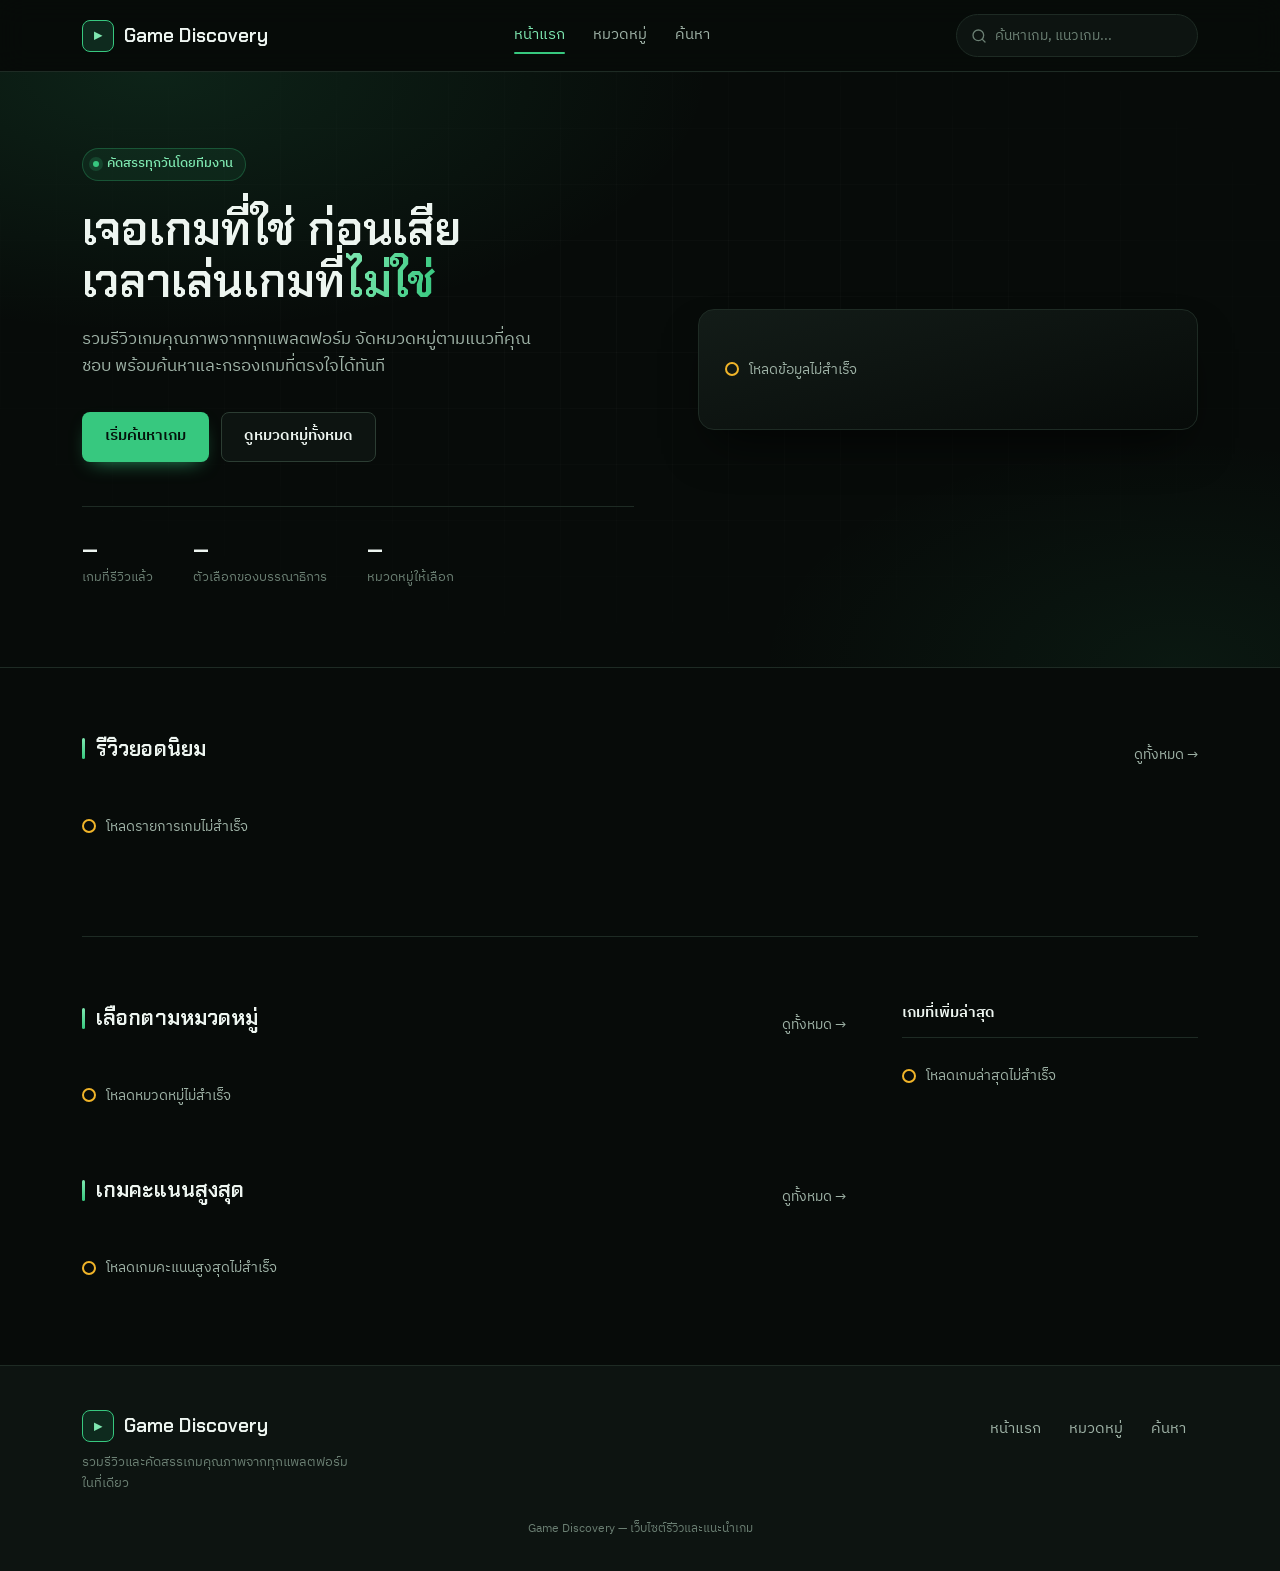
<file: index.html>
<!DOCTYPE html>
<html lang="th">
<head>
<meta charset="UTF-8">
<meta name="viewport" content="width=device-width, initial-scale=1.0">
<title>Game Discovery — หาเกมที่ใช่ ก่อนใคร</title>
<link rel="preconnect" href="https://fonts.googleapis.com">
<link rel="preconnect" href="https://fonts.gstatic.com" crossorigin>
<link href="https://fonts.googleapis.com/css2?family=Chakra+Petch:wght@500;600;700&family=IBM+Plex+Sans+Thai:wght@400;500;600&family=IBM+Plex+Sans:wght@400;500;600&display=swap" rel="stylesheet">
<link rel="stylesheet" href="style.css">
</head>
<body>

<header class="site-header">
  <nav class="nav">
    <a class="brand" href="index.html"><span class="brand-mark">▸</span>Game Discovery</a>
    <div class="nav-links" id="nav-links">
      <a href="index.html" class="active">หน้าแรก</a>
      <a href="categories.html">หมวดหมู่</a>
      <a href="search.html">ค้นหา</a>
    </div>
    <div class="nav-right">
      <form class="search-box" id="nav-search-form" role="search">
        <svg class="search-icon" width="16" height="16" viewBox="0 0 24 24" fill="none" stroke="currentColor" stroke-width="2" stroke-linecap="round" stroke-linejoin="round"><circle cx="11" cy="11" r="8"></circle><line x1="21" y1="21" x2="16.65" y2="16.65"></line></svg>
        <input type="text" id="nav-search-input" class="search-input" placeholder="ค้นหาเกม, แนวเกม..." autocomplete="off">
      </form>
      <button class="nav-toggle" id="nav-toggle" type="button" aria-label="เปิดเมนู" aria-expanded="false" aria-controls="nav-links">
        <span></span><span></span><span></span>
      </button>
    </div>
  </nav>
</header>

<div class="hero">
  <div class="hero-inner">
    <div class="hero-left">
      <div class="hero-tag"><span class="dot"></span>คัดสรรทุกวันโดยทีมงาน</div>
      <h1>เจอเกมที่ใช่ ก่อนเสียเวลาเล่นเกมที่<em>ไม่ใช่</em></h1>
      <p>รวมรีวิวเกมคุณภาพจากทุกแพลตฟอร์ม จัดหมวดหมู่ตามแนวที่คุณชอบ พร้อมค้นหาและกรองเกมที่ตรงใจได้ทันที</p>
      <div class="hero-ctas">
        <a href="search.html" class="btn-primary">เริ่มค้นหาเกม</a>
        <a href="categories.html" class="btn-ghost">ดูหมวดหมู่ทั้งหมด</a>
      </div>
      <div class="hero-stats">
        <div class="hero-stat"><b id="stat-games">–</b><span>เกมที่รีวิวแล้ว</span></div>
        <div class="hero-stat"><b id="stat-picks">–</b><span>ตัวเลือกของบรรณาธิการ</span></div>
        <div class="hero-stat"><b id="stat-cats">–</b><span>หมวดหมู่ให้เลือก</span></div>
      </div>
    </div>
    <div class="hero-right">
      <a class="hero-card" id="hero-card" href="#">
        <span class="state">กำลังโหลดเกมเด่น...</span>
      </a>
    </div>
  </div>
</div>

<div class="container">
  <section class="section">
    <div class="sec-head"><h2>รีวิวยอดนิยม</h2><a class="more" href="search.html?sort=score_desc">ดูทั้งหมด →</a></div>
    <div class="review-strip" id="review-strip">
      <span class="state">กำลังโหลดเกม...</span>
    </div>
  </section>

  <section class="section">
    <div class="main-grid">
      <div>
        <div class="sec-head" id="categories"><h2>เลือกตามหมวดหมู่</h2><a class="more" href="categories.html">ดูทั้งหมด →</a></div>
        <div class="cat-grid" id="cat-grid">
          <span class="state">กำลังโหลดหมวดหมู่...</span>
        </div>

        <div class="sec-head" style="margin-top:44px;"><h2>เกมคะแนนสูงสุด</h2><a class="more" href="search.html?sort=score_desc">ดูทั้งหมด →</a></div>
        <div class="rec-row" id="rec-row">
          <span class="state">กำลังโหลดเกม...</span>
        </div>
      </div>

      <aside>
        <div class="sidebar-title">เกมที่เพิ่มล่าสุด</div>
        <div id="recent-list">
          <span class="state">กำลังโหลด...</span>
        </div>
      </aside>
    </div>
  </section>
</div>

<footer class="site-footer">
  <div class="footer-inner">
    <div class="footer-brand">
      <a class="brand" href="index.html"><span class="brand-mark">▸</span>Game Discovery</a>
      <p>รวมรีวิวและคัดสรรเกมคุณภาพจากทุกแพลตฟอร์ม ในที่เดียว</p>
    </div>
    <div class="nav-links">
      <a href="index.html">หน้าแรก</a>
      <a href="categories.html">หมวดหมู่</a>
      <a href="search.html">ค้นหา</a>
    </div>
  </div>
  <p class="footer-note">Game Discovery — เว็บไซต์รีวิวและแนะนำเกม</p>
</footer>

<script src="ui.js"></script>
<script src="common.js"></script>
<script src="script.js"></script>
</body>
</html>
</file>
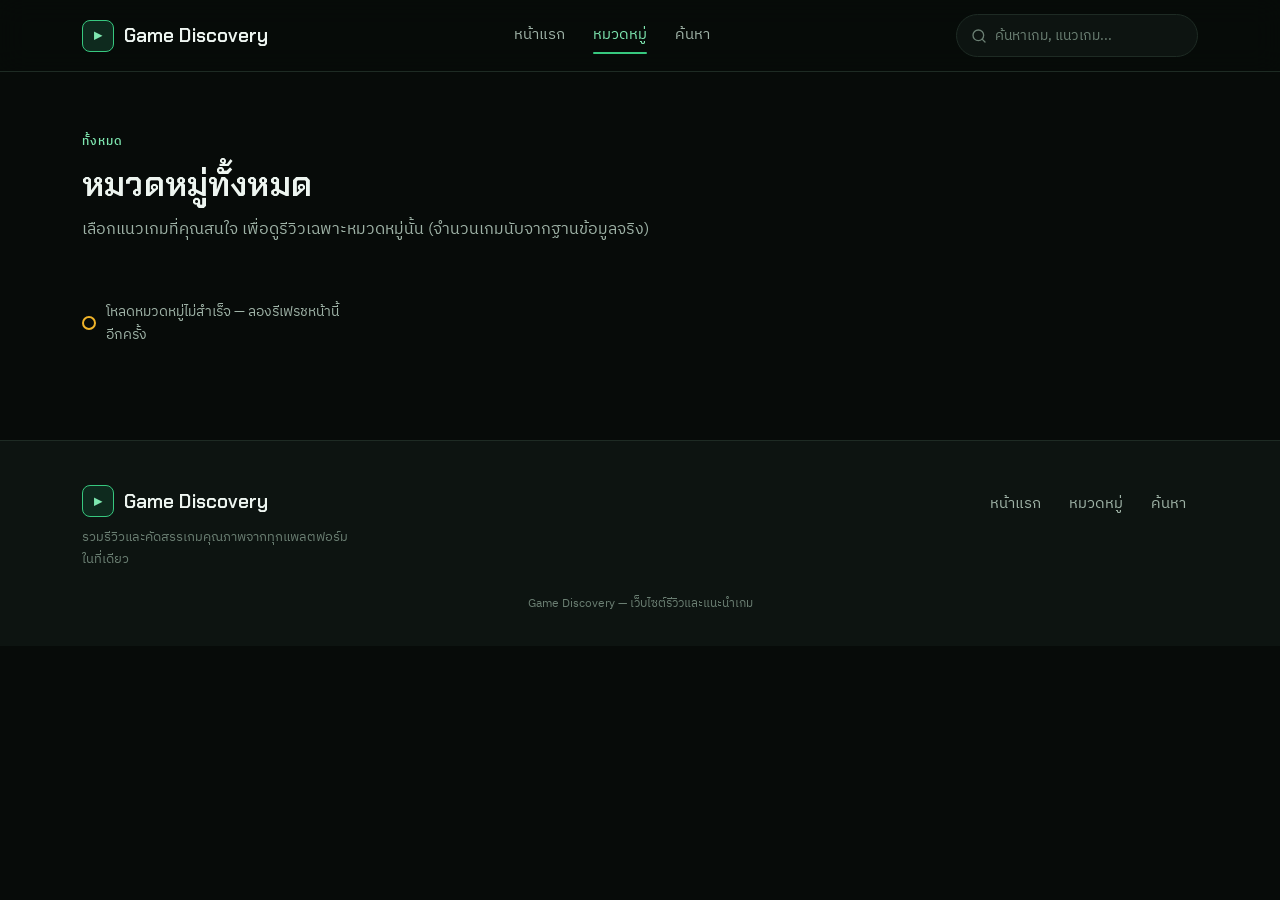
<file: categories.html>
<!DOCTYPE html>
<html lang="th">
<head>
<meta charset="UTF-8">
<meta name="viewport" content="width=device-width, initial-scale=1.0">
<title>หมวดหมู่ทั้งหมด — Game Discovery</title>
<link rel="preconnect" href="https://fonts.googleapis.com">
<link rel="preconnect" href="https://fonts.gstatic.com" crossorigin>
<link href="https://fonts.googleapis.com/css2?family=Chakra+Petch:wght@500;600;700&family=IBM+Plex+Sans+Thai:wght@400;500;600&family=IBM+Plex+Sans:wght@400;500;600&display=swap" rel="stylesheet">
<link rel="stylesheet" href="style.css">
</head>
<body>

<header class="site-header">
  <nav class="nav">
    <a class="brand" href="index.html"><span class="brand-mark">▸</span>Game Discovery</a>
    <div class="nav-links" id="nav-links">
      <a href="index.html">หน้าแรก</a>
      <a href="categories.html" class="active">หมวดหมู่</a>
      <a href="search.html">ค้นหา</a>
    </div>
    <div class="nav-right">
      <form class="search-box" id="nav-search-form" role="search">
        <svg class="search-icon" width="16" height="16" viewBox="0 0 24 24" fill="none" stroke="currentColor" stroke-width="2" stroke-linecap="round" stroke-linejoin="round"><circle cx="11" cy="11" r="8"></circle><line x1="21" y1="21" x2="16.65" y2="16.65"></line></svg>
        <input type="text" id="nav-search-input" class="search-input" placeholder="ค้นหาเกม, แนวเกม..." autocomplete="off">
      </form>
      <button class="nav-toggle" id="nav-toggle" type="button" aria-label="เปิดเมนู" aria-expanded="false" aria-controls="nav-links">
        <span></span><span></span><span></span>
      </button>
    </div>
  </nav>
</header>

<div class="page-wrap">
  <div class="page-head">
    <span class="eyebrow">ทั้งหมด</span>
    <h1>หมวดหมู่ทั้งหมด</h1>
    <p>เลือกแนวเกมที่คุณสนใจ เพื่อดูรีวิวเฉพาะหมวดหมู่นั้น (จำนวนเกมนับจากฐานข้อมูลจริง)</p>
  </div>
  <div class="cats-full-grid" id="cats-full-grid">
    <span class="state">กำลังโหลดหมวดหมู่...</span>
  </div>
</div>

<footer class="site-footer">
  <div class="footer-inner">
    <div class="footer-brand">
      <a class="brand" href="index.html"><span class="brand-mark">▸</span>Game Discovery</a>
      <p>รวมรีวิวและคัดสรรเกมคุณภาพจากทุกแพลตฟอร์ม ในที่เดียว</p>
    </div>
    <div class="nav-links">
      <a href="index.html">หน้าแรก</a>
      <a href="categories.html">หมวดหมู่</a>
      <a href="search.html">ค้นหา</a>
    </div>
  </div>
  <p class="footer-note">Game Discovery — เว็บไซต์รีวิวและแนะนำเกม</p>
</footer>

<script src="ui.js"></script>
<script src="common.js"></script>
<script src="categories.js"></script>
</body>
</html>
</file>
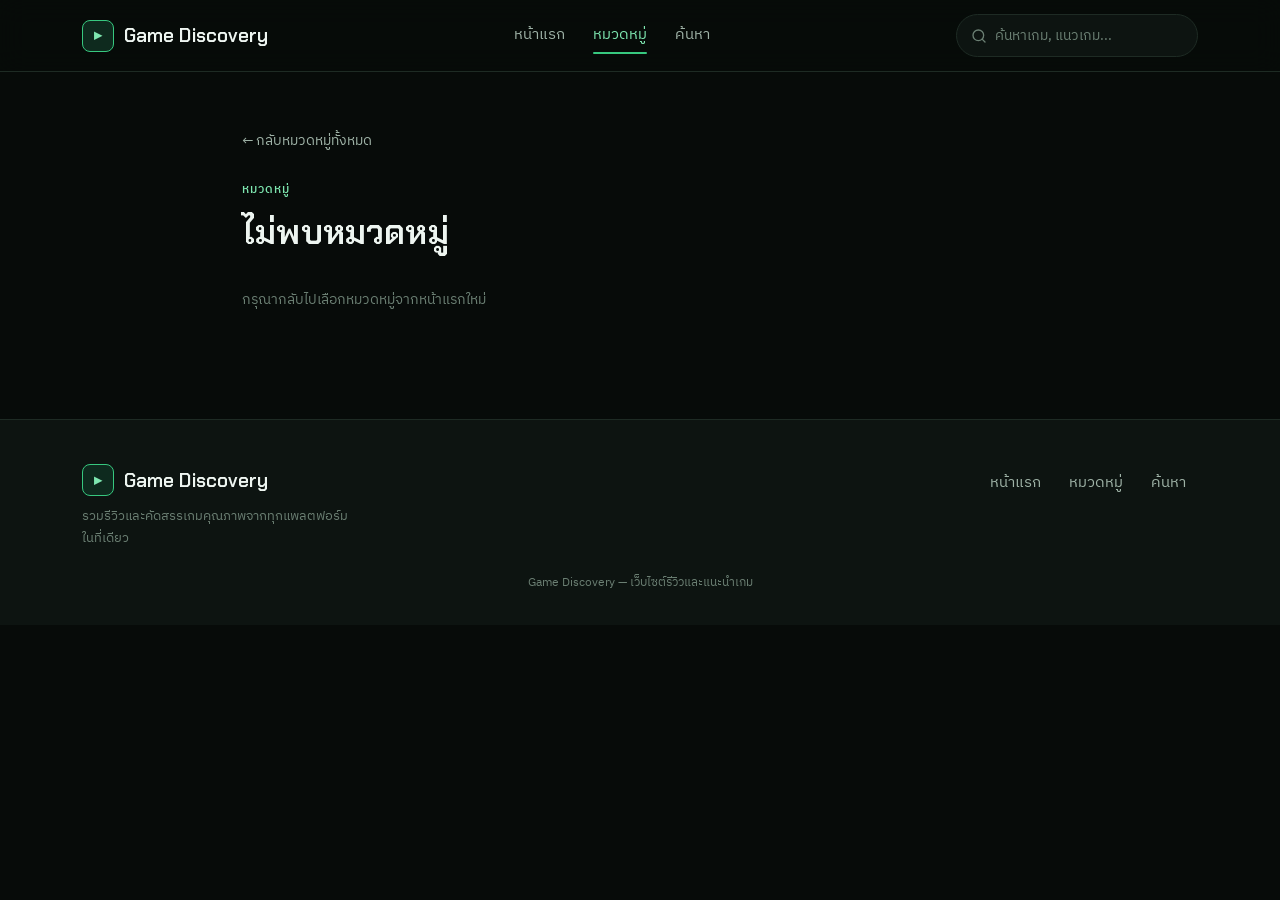
<file: category.html>
<!DOCTYPE html>
<html lang="th">
<head>
<meta charset="UTF-8">
<meta name="viewport" content="width=device-width, initial-scale=1.0">
<title>เลือกตามหมวดหมู่ — Game Discovery</title>
<link rel="preconnect" href="https://fonts.googleapis.com">
<link rel="preconnect" href="https://fonts.gstatic.com" crossorigin>
<link href="https://fonts.googleapis.com/css2?family=Chakra+Petch:wght@500;600;700&family=IBM+Plex+Sans+Thai:wght@400;500;600&family=IBM+Plex+Sans:wght@400;500;600&display=swap" rel="stylesheet">
<link rel="stylesheet" href="style.css">
</head>
<body>

<header class="site-header">
  <nav class="nav">
    <a class="brand" href="index.html"><span class="brand-mark">▸</span>Game Discovery</a>
    <div class="nav-links" id="nav-links">
      <a href="index.html">หน้าแรก</a>
      <a href="categories.html" class="active">หมวดหมู่</a>
      <a href="search.html">ค้นหา</a>
    </div>
    <div class="nav-right">
      <form class="search-box" id="nav-search-form" role="search">
        <svg class="search-icon" width="16" height="16" viewBox="0 0 24 24" fill="none" stroke="currentColor" stroke-width="2" stroke-linecap="round" stroke-linejoin="round"><circle cx="11" cy="11" r="8"></circle><line x1="21" y1="21" x2="16.65" y2="16.65"></line></svg>
        <input type="text" id="nav-search-input" class="search-input" placeholder="ค้นหาเกม, แนวเกม..." autocomplete="off">
      </form>
      <button class="nav-toggle" id="nav-toggle" type="button" aria-label="เปิดเมนู" aria-expanded="false" aria-controls="nav-links">
        <span></span><span></span><span></span>
      </button>
    </div>
  </nav>
</header>

<div class="detail-wrap">
  <a class="back-link" href="categories.html">← กลับหมวดหมู่ทั้งหมด</a>
  <div class="page-head">
    <span class="eyebrow">หมวดหมู่</span>
    <h1 id="cat-title">หมวดหมู่</h1>
  </div>
  <p class="cat-count" id="cat-count"></p>
  <div class="card-grid" id="cat-results"></div>
</div>

<footer class="site-footer">
  <div class="footer-inner">
    <div class="footer-brand">
      <a class="brand" href="index.html"><span class="brand-mark">▸</span>Game Discovery</a>
      <p>รวมรีวิวและคัดสรรเกมคุณภาพจากทุกแพลตฟอร์ม ในที่เดียว</p>
    </div>
    <div class="nav-links">
      <a href="index.html">หน้าแรก</a>
      <a href="categories.html">หมวดหมู่</a>
      <a href="search.html">ค้นหา</a>
    </div>
  </div>
  <p class="footer-note">Game Discovery — เว็บไซต์รีวิวและแนะนำเกม</p>
</footer>

<script src="ui.js"></script>
<script src="common.js"></script>
<script src="category.js"></script>
</body>
</html>
</file>
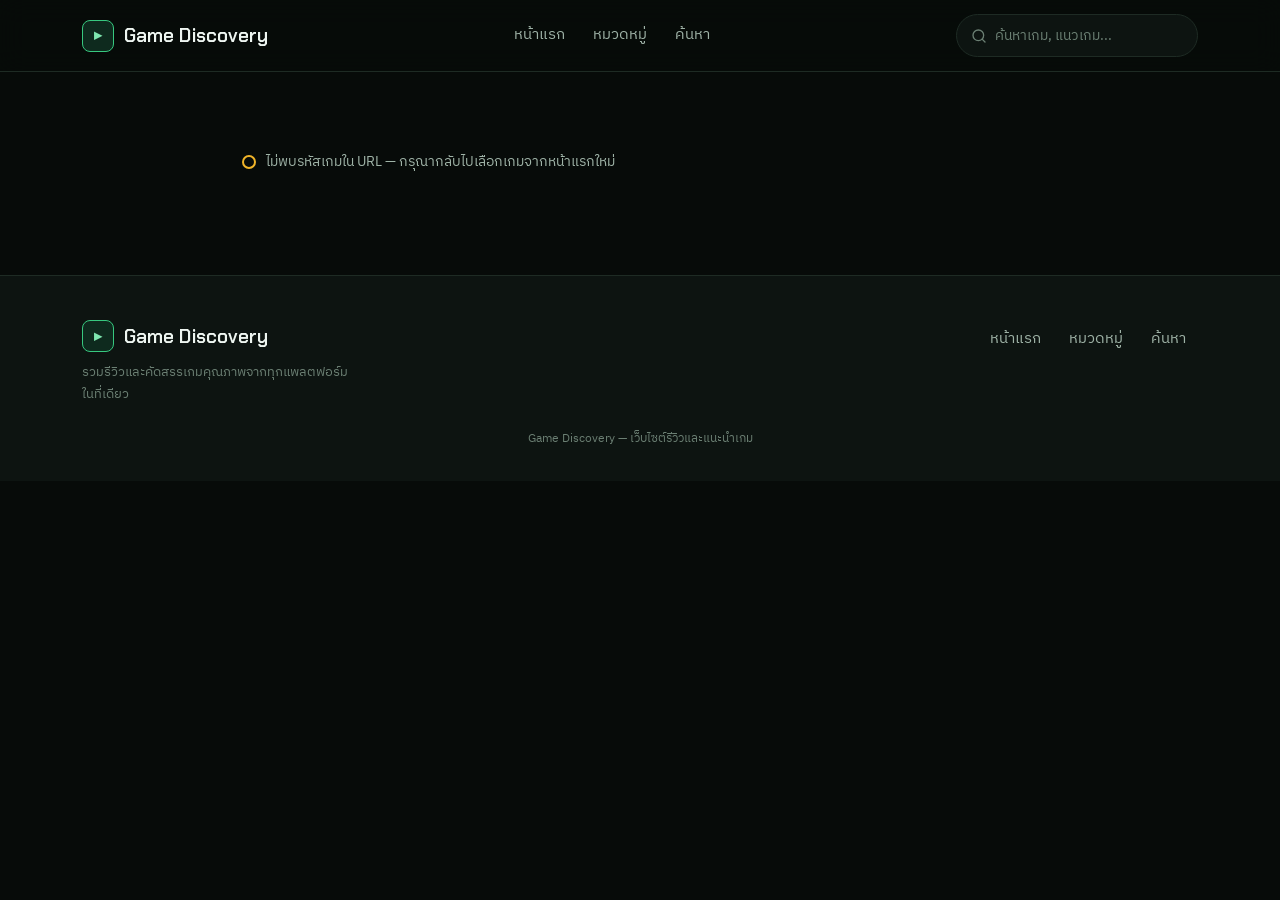
<file: game-detail.html>
<!DOCTYPE html>
<html lang="th">
<head>
<meta charset="UTF-8">
<meta name="viewport" content="width=device-width, initial-scale=1.0">
<title>รายละเอียดเกม — Game Discovery</title>
<link rel="preconnect" href="https://fonts.googleapis.com">
<link rel="preconnect" href="https://fonts.gstatic.com" crossorigin>
<link href="https://fonts.googleapis.com/css2?family=Chakra+Petch:wght@500;600;700&family=IBM+Plex+Sans+Thai:wght@400;500;600&family=IBM+Plex+Sans:wght@400;500;600&display=swap" rel="stylesheet">
<link rel="stylesheet" href="style.css">
</head>
<body>

<header class="site-header">
  <nav class="nav">
    <a class="brand" href="index.html"><span class="brand-mark">▸</span>Game Discovery</a>
    <div class="nav-links" id="nav-links">
      <a href="index.html">หน้าแรก</a>
      <a href="categories.html">หมวดหมู่</a>
      <a href="search.html">ค้นหา</a>
    </div>
    <div class="nav-right">
      <form class="search-box" id="nav-search-form" role="search">
        <svg class="search-icon" width="16" height="16" viewBox="0 0 24 24" fill="none" stroke="currentColor" stroke-width="2" stroke-linecap="round" stroke-linejoin="round"><circle cx="11" cy="11" r="8"></circle><line x1="21" y1="21" x2="16.65" y2="16.65"></line></svg>
        <input type="text" id="nav-search-input" class="search-input" placeholder="ค้นหาเกม, แนวเกม..." autocomplete="off">
      </form>
      <button class="nav-toggle" id="nav-toggle" type="button" aria-label="เปิดเมนู" aria-expanded="false" aria-controls="nav-links">
        <span></span><span></span><span></span>
      </button>
    </div>
  </nav>
</header>

<div class="detail-wrap" id="detail-wrap">
  <a class="back-link" href="search.html">← กลับหน้าค้นหา</a>
  <div class="page-head">
    <span class="eyebrow">รีวิว</span>
    <h1 id="detail-title">กำลังโหลดข้อมูลเกม</h1>
  </div>
</div>

<footer class="site-footer">
  <div class="footer-inner">
    <div class="footer-brand">
      <a class="brand" href="index.html"><span class="brand-mark">▸</span>Game Discovery</a>
      <p>รวมรีวิวและคัดสรรเกมคุณภาพจากทุกแพลตฟอร์ม ในที่เดียว</p>
    </div>
    <div class="nav-links">
      <a href="index.html">หน้าแรก</a>
      <a href="categories.html">หมวดหมู่</a>
      <a href="search.html">ค้นหา</a>
    </div>
  </div>
  <p class="footer-note">Game Discovery — เว็บไซต์รีวิวและแนะนำเกม</p>
</footer>

<script src="ui.js"></script>
<script src="common.js"></script>
<script src="game-detail.js"></script>
</body>
</html>
</file>
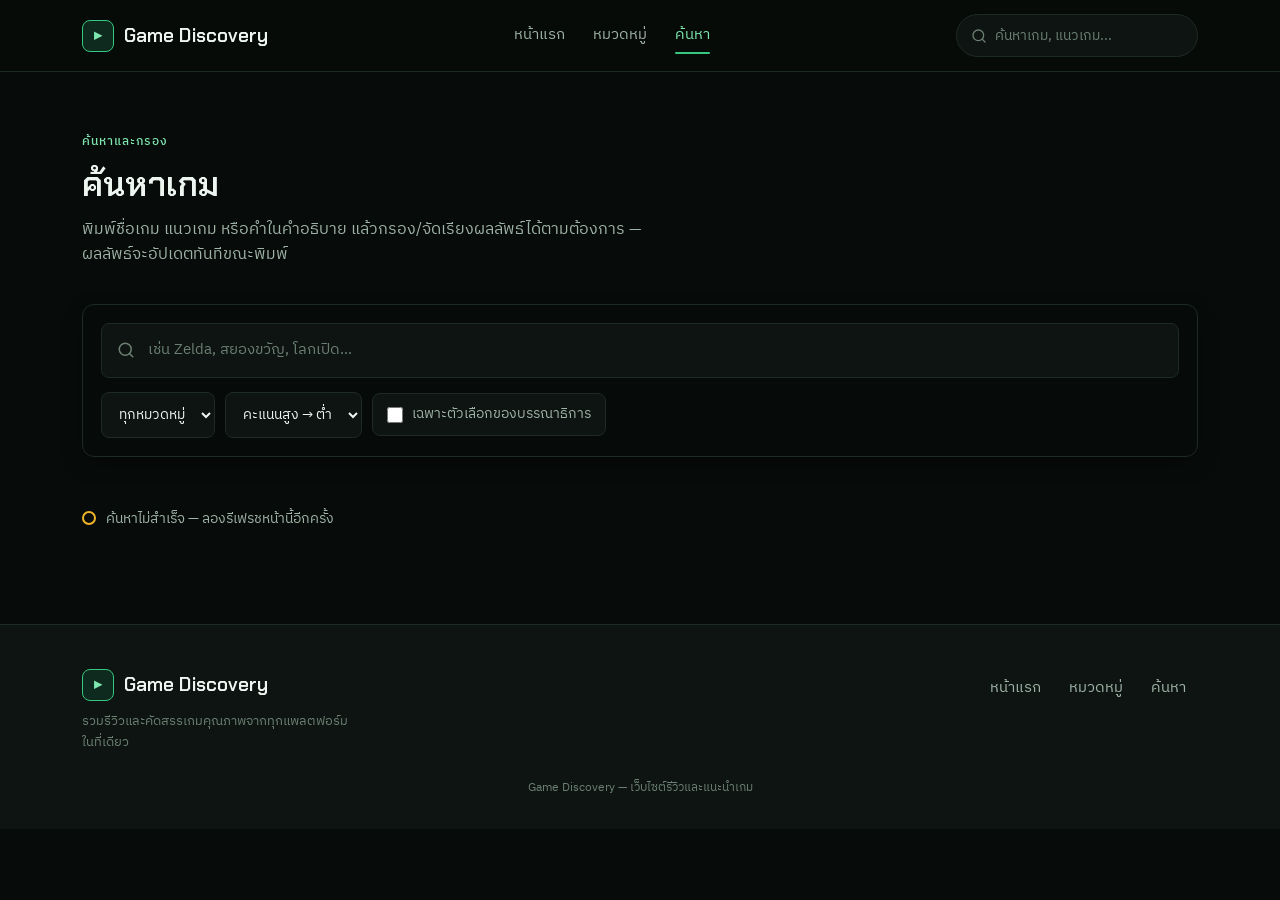
<file: search.html>
<!DOCTYPE html>
<html lang="th">
<head>
<meta charset="UTF-8">
<meta name="viewport" content="width=device-width, initial-scale=1.0">
<title>ค้นหาเกม — Game Discovery</title>
<link rel="preconnect" href="https://fonts.googleapis.com">
<link rel="preconnect" href="https://fonts.gstatic.com" crossorigin>
<link href="https://fonts.googleapis.com/css2?family=Chakra+Petch:wght@500;600;700&family=IBM+Plex+Sans+Thai:wght@400;500;600&family=IBM+Plex+Sans:wght@400;500;600&display=swap" rel="stylesheet">
<link rel="stylesheet" href="style.css">
</head>
<body>

<header class="site-header">
  <nav class="nav">
    <a class="brand" href="index.html"><span class="brand-mark">▸</span>Game Discovery</a>
    <div class="nav-links" id="nav-links">
      <a href="index.html">หน้าแรก</a>
      <a href="categories.html">หมวดหมู่</a>
      <a href="search.html" class="active">ค้นหา</a>
    </div>
    <div class="nav-right">
      <form class="search-box" id="nav-search-form" role="search">
        <svg class="search-icon" width="16" height="16" viewBox="0 0 24 24" fill="none" stroke="currentColor" stroke-width="2" stroke-linecap="round" stroke-linejoin="round"><circle cx="11" cy="11" r="8"></circle><line x1="21" y1="21" x2="16.65" y2="16.65"></line></svg>
        <input type="text" id="nav-search-input" class="search-input" placeholder="ค้นหาเกม, แนวเกม..." autocomplete="off">
      </form>
      <button class="nav-toggle" id="nav-toggle" type="button" aria-label="เปิดเมนู" aria-expanded="false" aria-controls="nav-links">
        <span></span><span></span><span></span>
      </button>
    </div>
  </nav>
</header>

<div class="page-wrap">
  <div class="page-head">
    <span class="eyebrow">ค้นหาและกรอง</span>
    <h1>ค้นหาเกม</h1>
    <p>พิมพ์ชื่อเกม แนวเกม หรือคำในคำอธิบาย แล้วกรอง/จัดเรียงผลลัพธ์ได้ตามต้องการ — ผลลัพธ์จะอัปเดตทันทีขณะพิมพ์</p>
  </div>

  <div class="search-controls">
    <div class="search-field">
      <input type="text" id="search-input" placeholder="เช่น Zelda, สยองขวัญ, โลกเปิด..." autocomplete="off" aria-label="ค้นหาเกม">
      <svg width="18" height="18" viewBox="0 0 24 24" fill="none" stroke="currentColor" stroke-width="2" stroke-linecap="round" stroke-linejoin="round"><circle cx="11" cy="11" r="8"></circle><line x1="21" y1="21" x2="16.65" y2="16.65"></line></svg>
    </div>
    <div class="filter-row">
      <select id="category-filter" aria-label="กรองตามหมวดหมู่">
        <option value="">ทุกหมวดหมู่</option>
      </select>
      <select id="sort-filter" aria-label="เรียงลำดับ">
        <option value="score_desc">คะแนนสูง → ต่ำ</option>
        <option value="score_asc">คะแนนต่ำ → สูง</option>
        <option value="title_asc">ชื่อ A → Z</option>
        <option value="title_desc">ชื่อ Z → A</option>
      </select>
      <label class="check-field">
        <input type="checkbox" id="editors-pick-filter">
        เฉพาะตัวเลือกของบรรณาธิการ
      </label>
    </div>
  </div>

  <p class="search-count" id="search-count"></p>
  <div class="card-grid" id="search-results"></div>
</div>

<footer class="site-footer">
  <div class="footer-inner">
    <div class="footer-brand">
      <a class="brand" href="index.html"><span class="brand-mark">▸</span>Game Discovery</a>
      <p>รวมรีวิวและคัดสรรเกมคุณภาพจากทุกแพลตฟอร์ม ในที่เดียว</p>
    </div>
    <div class="nav-links">
      <a href="index.html">หน้าแรก</a>
      <a href="categories.html">หมวดหมู่</a>
      <a href="search.html">ค้นหา</a>
    </div>
  </div>
  <p class="footer-note">Game Discovery — เว็บไซต์รีวิวและแนะนำเกม</p>
</footer>

<script src="ui.js"></script>
<script src="common.js"></script>
<script src="search.js"></script>
</body>
</html>
</file>
<file: style.css>
/* =========================================================
   Game Discovery — design system
   ========================================================= */

:root{
  /* surfaces */
  --bg-0:#070B09;
  --bg-1:#0D1411;
  --bg-2:#131C18;
  --bg-3:#1A251F;
  --line:#1E2B24;
  --line-strong:#2C3D33;

  /* text */
  --text-hi:#EDF5F0;
  --text-mid:#9FB3A7;
  --text-low:#6B7F73;

  /* brand */
  --green:#37C87F;
  --green-soft:#7EE7B0;
  --green-deep:#0E2A1E;
  --amber:#F0B429;
  --amber-deep:#3A2C14;

  /* cover fallbacks */
  --cover-1:#4B2A2E;
  --cover-2:#2E3A2A;
  --cover-3:#2A3038;
  --cover-4:#33231F;
  --cover-5:#243228;
  --cover-6:#1F2A38;

  /* scale */
  --container:1180px;
  --r-sm:8px;
  --r-md:12px;
  --r-lg:16px;
  --r-full:999px;

  --shadow-sm:0 1px 2px rgba(0,0,0,.4);
  --shadow-md:0 8px 24px -8px rgba(0,0,0,.6);
  --shadow-lg:0 24px 48px -16px rgba(0,0,0,.7);

  --ease:cubic-bezier(.2,.8,.2,1);
  --t-fast:.15s var(--ease);
  --t-med:.28s var(--ease);
}

*,*::before,*::after{box-sizing:border-box;margin:0;padding:0;}

html{-webkit-text-size-adjust:100%;scroll-behavior:smooth;}

body{
  background:var(--bg-0);
  color:var(--text-hi);
  font-family:'IBM Plex Sans Thai','IBM Plex Sans',system-ui,sans-serif;
  font-size:16px;
  line-height:1.65;
  -webkit-font-smoothing:antialiased;
  text-rendering:optimizeLegibility;
}

h1,h2,h3,.brand,.score,.num{
  font-family:'Chakra Petch','IBM Plex Sans Thai',sans-serif;
  letter-spacing:.005em;
}

::selection{background:var(--green);color:var(--bg-0);}

a{color:inherit;text-decoration:none;}
img{display:block;max-width:100%;}

button,input,select{font:inherit;color:inherit;}

/* .nav-links มี display:flex ต้องบังคับ hidden ให้มีผลจริง */
[hidden]{display:none !important;}

/* focus ring สำหรับผู้ใช้คีย์บอร์ด */
:focus-visible{
  outline:2px solid var(--green-soft);
  outline-offset:3px;
  border-radius:var(--r-sm);
}

.container{max-width:var(--container);margin:0 auto;padding:0 32px;}

/* =========================================================
   NAV
   ========================================================= */
.site-header{
  position:sticky;top:0;z-index:50;
  background:rgba(7,11,9,.82);
  backdrop-filter:blur(14px);
  -webkit-backdrop-filter:blur(14px);
  border-bottom:1px solid var(--line);
}

.nav{
  display:flex;align-items:center;justify-content:space-between;gap:24px;
  max-width:var(--container);margin:0 auto;
  padding:14px 32px;
}

.brand{
  display:flex;align-items:center;gap:10px;
  font-size:19px;font-weight:600;white-space:nowrap;
}
.brand-mark{
  width:32px;height:32px;flex-shrink:0;
  display:flex;align-items:center;justify-content:center;
  background:var(--green-deep);
  border:1px solid var(--green);
  border-radius:var(--r-sm);
  color:var(--green-soft);font-size:15px;
  transition:background var(--t-fast),transform var(--t-fast);
}
.brand:hover .brand-mark{background:var(--green);color:var(--bg-0);transform:rotate(-8deg);}

.nav-links{display:flex;align-items:center;gap:4px;font-size:14.5px;}
.nav-links a{
  position:relative;
  padding:8px 12px;border-radius:var(--r-sm);
  color:var(--text-mid);
  transition:color var(--t-fast),background var(--t-fast);
}
.nav-links a:hover{color:var(--text-hi);background:var(--bg-2);}
.nav-links a.active{color:var(--green-soft);}
.nav-links a.active::after{
  content:'';position:absolute;left:12px;right:12px;bottom:2px;
  height:2px;border-radius:2px;background:var(--green);
}

.nav-right{display:flex;align-items:center;gap:12px;}

.search-box{
  display:flex;align-items:center;gap:8px;
  min-width:240px;
  background:var(--bg-1);
  border:1px solid var(--line);
  border-radius:var(--r-full);
  padding:0 14px;
  color:var(--text-low);
  transition:border-color var(--t-fast),background var(--t-fast);
}
.search-box:hover{border-color:var(--line-strong);}
.search-box:focus-within{border-color:var(--green);background:var(--bg-2);}
.search-icon{flex-shrink:0;transition:color var(--t-fast);}
.search-box:focus-within .search-icon{color:var(--green-soft);}
.search-input{
  width:100%;background:transparent;border:none;outline:none;
  font-size:14px;padding:9px 0;color:var(--text-hi);
}
.search-input::placeholder{color:var(--text-low);}

/* hamburger */
.nav-toggle{
  display:none;
  width:40px;height:40px;
  background:var(--bg-1);
  border:1px solid var(--line);
  border-radius:var(--r-sm);
  cursor:pointer;
  padding:0;
  align-items:center;justify-content:center;
}
.nav-toggle span{
  display:block;width:17px;height:1.5px;border-radius:2px;
  background:var(--text-hi);
  transition:transform var(--t-med),opacity var(--t-fast);
}
.nav-toggle span+span{margin-top:4px;}
.nav-toggle[aria-expanded="true"] span:nth-child(1){transform:translateY(5.5px) rotate(45deg);}
.nav-toggle[aria-expanded="true"] span:nth-child(2){opacity:0;}
.nav-toggle[aria-expanded="true"] span:nth-child(3){transform:translateY(-5.5px) rotate(-45deg);}

/* =========================================================
   PAGE TRANSITION
   ========================================================= */
/* เข้าหน้า: เนื้อหาเลื่อนขึ้นพร้อม fade */
@keyframes page-in{
  from{opacity:0;transform:translateY(10px);}
  to{opacity:1;transform:translateY(0);}
}

@keyframes page-out{
  from{opacity:1;transform:translateY(0);}
  to{opacity:0;transform:translateY(-8px);}
}

@keyframes stagger-in{
  from{opacity:0;transform:translateY(14px) scale(.985);}
  to{opacity:1;transform:translateY(0) scale(1);}
}

/* ใช้ fill-mode backwards เพื่อให้หลังเล่นจบ element กลับเป็นสถานะปกติ
   ไม่ให้ transform จาก animation ค้างอยู่แล้วไปกิด sticky ภายในหน้า */
.page-enter .hero-inner,
.page-enter .page-head{
  animation:page-in .5s var(--ease) backwards;
}

.page-enter .section{
  animation:page-in .5s var(--ease) backwards;
  animation-delay:.05s;
}

/* การ์ดที่โหลดมาจาก API — ไล่ทีละใบ */
.reveal{
  animation:stagger-in .42s var(--ease) both;
  animation-delay:calc(var(--i,0) * 55ms);
}

/* ออกจากหน้าก่อนเปลี่ยนเส้นทาง */
body.is-leaving main,
body.is-leaving .hero,
body.is-leaving .container,
body.is-leaving .detail-wrap,
body.is-leaving .page-wrap{
  animation:page-out .2s var(--ease) both;
  pointer-events:none;
}
body.is-leaving{animation:none !important;}

@media (prefers-reduced-motion:reduce){
  .page-enter .hero-inner,
  .page-enter .page-head,
  .page-enter .section,
  .reveal{
    animation:none !important;
  }
  body.is-leaving main,
  body.is-leaving .hero,
  body.is-leaving .container,
  body.is-leaving .detail-wrap,
  body.is-leaving .page-wrap{
    animation:none !important;
  }
}

/* =========================================================
   BUTTONS
   ========================================================= */
.btn-primary,.btn-ghost{
  display:inline-flex;align-items:center;justify-content:center;
  padding:12px 22px;
  border-radius:var(--r-sm);
  font-size:14.5px;font-weight:600;
  border:1px solid transparent;
  transition:transform var(--t-fast),background var(--t-fast),
             border-color var(--t-fast),box-shadow var(--t-fast);
}
.btn-primary{
  background:var(--green);color:#04120B;
  box-shadow:0 8px 20px -10px rgba(55,200,127,.8);
}
.btn-primary:hover{background:var(--green-soft);transform:translateY(-1px);}
.btn-ghost{
  border-color:var(--line-strong);
  color:var(--text-hi);
  background:var(--bg-1);
}
.btn-ghost:hover{border-color:var(--green);color:var(--green-soft);transform:translateY(-1px);}

.btn-primary:active,.btn-ghost:active{transform:translateY(0);}

/* =========================================================
   HERO
   ========================================================= */
.hero{
  position:relative;
  border-bottom:1px solid var(--line);
  overflow:hidden;
  background:
    radial-gradient(900px 420px at 12% 0%,rgba(55,200,127,.13),transparent 62%),
    radial-gradient(700px 380px at 92% 100%,rgba(55,200,127,.07),transparent 60%),
    var(--bg-0);
}
.hero::before{
  content:'';position:absolute;inset:0;
  background-image:
    linear-gradient(rgba(255,255,255,.022) 1px,transparent 1px),
    linear-gradient(90deg,rgba(255,255,255,.022) 1px,transparent 1px);
  background-size:56px 56px;
  mask-image:radial-gradient(70% 70% at 50% 40%,#000,transparent);
  -webkit-mask-image:radial-gradient(70% 70% at 50% 40%,#000,transparent);
  pointer-events:none;
}
.hero-inner{
  position:relative;
  max-width:var(--container);margin:0 auto;
  padding:76px 32px;
  display:grid;grid-template-columns:1.05fr .95fr;
  gap:64px;align-items:center;
  min-height:470px;
}

.hero-tag{
  display:inline-flex;align-items:center;gap:8px;
  align-self:flex-start;
  padding:5px 12px 5px 10px;
  margin-bottom:22px;
  font-size:12.5px;font-weight:500;
  color:var(--green-soft);
  background:rgba(55,200,127,.08);
  border:1px solid rgba(55,200,127,.28);
  border-radius:var(--r-full);
}
.hero-tag .dot{
  width:6px;height:6px;border-radius:50%;
  background:var(--green);
  box-shadow:0 0 0 4px rgba(55,200,127,.18);
  animation:pulse 2.4s var(--ease) infinite;
}
@keyframes pulse{50%{box-shadow:0 0 0 7px rgba(55,200,127,.05);}}

.hero-left h1{
  font-size:clamp(32px,4.4vw,46px);
  font-weight:600;line-height:1.14;
  margin-bottom:18px;
  text-wrap:balance;
}
.hero-left h1 em{
  font-style:normal;
  background:linear-gradient(100deg,var(--green-soft),var(--green));
  -webkit-background-clip:text;background-clip:text;
  -webkit-text-fill-color:transparent;color:transparent;
}
.hero-left p{
  color:var(--text-mid);font-size:16.5px;
  max-width:46ch;margin-bottom:32px;
}

.hero-ctas{display:flex;flex-wrap:wrap;gap:12px;margin-bottom:44px;}

.hero-stats{
  display:flex;flex-wrap:wrap;gap:40px;
  padding-top:26px;
  border-top:1px solid var(--line);
}
.hero-stat b{
  display:block;
  font-family:'Chakra Petch',sans-serif;
  font-size:26px;font-weight:600;line-height:1.2;
  font-variant-numeric:tabular-nums;
}
.hero-stat span{font-size:12.5px;color:var(--text-low);}

/* featured card */
.hero-right{position:relative;}
.hero-card{
  display:block;
  background:linear-gradient(165deg,var(--bg-2),var(--bg-0));
  border:1px solid var(--line);
  border-radius:var(--r-lg);
  padding:26px;
  box-shadow:var(--shadow-lg);
  transition:transform var(--t-med),border-color var(--t-med),box-shadow var(--t-med);
}
.hero-card:hover{
  transform:translateY(-4px);
  border-color:var(--line-strong);
  box-shadow:0 32px 64px -20px rgba(0,0,0,.8);
}
.hero-card-top{
  display:flex;justify-content:space-between;align-items:center;gap:12px;
  margin-bottom:16px;
}
.hero-card h3{font-size:25px;font-weight:600;margin-bottom:10px;line-height:1.25;}
.hero-card p{
  font-size:14.5px;color:var(--text-mid);
  display:-webkit-box;-webkit-line-clamp:3;-webkit-box-orient:vertical;
  overflow:hidden;
}

.badge-score{
  display:inline-flex;align-items:baseline;gap:2px;
  padding:5px 11px;
  background:linear-gradient(160deg,var(--amber-deep),rgba(58,44,20,.5));
  border:1px solid rgba(240,180,41,.35);
  border-radius:var(--r-sm);
  color:var(--amber);
  font-family:'Chakra Petch',sans-serif;
  font-weight:600;font-size:14px;
  font-variant-numeric:tabular-nums;
  white-space:nowrap;
}
.badge-score::after{content:'/10';font-size:11px;opacity:.65;}

.badge-pick{
  display:inline-flex;align-items:center;gap:6px;
  font-size:11.5px;font-weight:500;letter-spacing:.02em;
  color:var(--green-soft);
}
.badge-pick::before{
  content:'';width:5px;height:5px;border-radius:50%;background:var(--green);
}

.tag-row{display:flex;flex-wrap:wrap;gap:8px;}
.chip{
  font-size:12px;line-height:1.5;
  color:var(--text-mid);
  background:var(--bg-2);
  border:1px solid var(--line-strong);
  border-radius:var(--r-full);
  padding:4px 11px;
}

/* =========================================================
   SECTIONS
   ========================================================= */
.section{padding:64px 0;border-bottom:1px solid var(--line);}
.section:last-of-type{border-bottom:none;}

.sec-head{
  display:flex;justify-content:space-between;align-items:baseline;
  gap:16px;margin-bottom:26px;
}
.sec-head h2{
  font-size:21px;font-weight:600;
  display:flex;align-items:center;gap:11px;
}
.sec-head h2::before{
  content:'';width:3px;height:1em;border-radius:2px;
  background:linear-gradient(var(--green-soft),var(--green));
}
.sec-head .more{
  font-size:13.5px;color:var(--text-mid);white-space:nowrap;
  display:inline-flex;align-items:center;gap:6px;
  transition:color var(--t-fast),gap var(--t-fast);
}
.sec-head .more:hover{color:var(--green-soft);gap:10px;}

/* =========================================================
   GAME CARD
   ========================================================= */
.card-grid{
  display:grid;
  grid-template-columns:repeat(auto-fill,minmax(210px,1fr));
  gap:22px;
}

.review-card{
  display:block;
  background:var(--bg-1);
  border:1px solid var(--line);
  border-radius:var(--r-md);
  padding:11px;
  transition:transform var(--t-med),border-color var(--t-med),
             background var(--t-med),box-shadow var(--t-med);
}
.review-card:hover{
  transform:translateY(-4px);
  background:var(--bg-2);
  border-color:var(--line-strong);
  box-shadow:var(--shadow-md);
}

.cover{
  position:relative;
  aspect-ratio:16/10;
  border-radius:var(--r-sm);
  overflow:hidden;
  margin-bottom:13px;
  background:var(--cover-bg,var(--bg-3));
  display:flex;align-items:flex-end;
}
.cover img{
  position:absolute;inset:0;
  width:100%;height:100%;object-fit:cover;
  transition:transform var(--t-med),opacity var(--t-med);
}
.cover::after{
  content:'';position:absolute;inset:0;
  background:linear-gradient(180deg,rgba(7,11,9,.25) 0%,rgba(7,11,9,.55) 55%,rgba(7,11,9,.92) 100%);
  pointer-events:none;
}
.cover-title{
  position:relative;z-index:1;
  padding:12px;
  font-family:'Chakra Petch',sans-serif;
  font-size:14px;font-weight:600;line-height:1.35;
  color:var(--text-hi);
  display:-webkit-box;-webkit-line-clamp:2;-webkit-box-orient:vertical;
  overflow:hidden;
  text-shadow:0 1px 6px rgba(0,0,0,.7);
}
.review-card:hover .cover img{transform:scale(1.06);}

.cover-flag{
  position:absolute;z-index:2;top:9px;left:9px;
  display:inline-flex;align-items:center;gap:5px;
  padding:4px 9px;
  font-size:10.5px;font-weight:500;letter-spacing:.03em;
  color:#04120B;background:var(--green);
  border-radius:var(--r-full);
  box-shadow:var(--shadow-sm);
}

.cover-score{
  position:absolute;z-index:2;top:9px;right:9px;
  padding:3px 9px;
  font-family:'Chakra Petch',sans-serif;
  font-size:12.5px;font-weight:600;
  font-variant-numeric:tabular-nums;
  color:var(--amber);
  background:rgba(7,11,9,.82);
  border:1px solid rgba(240,180,41,.3);
  border-radius:var(--r-full);
  backdrop-filter:blur(6px);
  -webkit-backdrop-filter:blur(6px);
}

.review-card h4{
  font-family:'IBM Plex Sans Thai',sans-serif;
  font-size:15px;font-weight:600;line-height:1.4;
  margin-bottom:7px;
  display:-webkit-box;-webkit-line-clamp:2;-webkit-box-orient:vertical;
  overflow:hidden;
  transition:color var(--t-fast);
}
.review-card:hover h4{color:var(--green-soft);}

.review-meta{
  display:flex;justify-content:space-between;align-items:center;gap:8px;
}
.review-meta .genre{
  font-size:12px;color:var(--text-low);
  white-space:nowrap;overflow:hidden;text-overflow:ellipsis;
}
.review-meta .score{
  font-family:'Chakra Petch',sans-serif;
  font-size:13px;font-weight:600;color:var(--amber);
  font-variant-numeric:tabular-nums;
  white-space:nowrap;
}

/* horizontal strip */
.review-strip{
  display:flex;gap:20px;
  overflow-x:auto;
  padding-bottom:12px;
  margin:0 -32px;padding-left:32px;padding-right:32px;
  scroll-snap-type:x proximity;
  scrollbar-width:thin;
  scrollbar-color:var(--line-strong) transparent;
}
.review-strip::-webkit-scrollbar{height:6px;}
.review-strip::-webkit-scrollbar-track{background:transparent;}
.review-strip::-webkit-scrollbar-thumb{background:var(--line-strong);border-radius:3px;}
.review-strip::-webkit-scrollbar-thumb:hover{background:var(--green-deep);}
.review-strip .review-card{
  flex:0 0 232px;margin:0;padding:11px;
  scroll-snap-align:start;
}

/* =========================================================
   HOME: main grid + categories + sidebar
   ========================================================= */
.main-grid{display:grid;grid-template-columns:1fr 296px;gap:56px;}

.cat-grid{display:grid;grid-template-columns:repeat(3,1fr);gap:14px;}
.cat-tile{
  position:relative;overflow:hidden;
  display:flex;flex-direction:column;justify-content:space-between;
  gap:6px;min-height:96px;
  padding:18px;
  background:var(--bg-1);
  border:1px solid var(--line);
  border-radius:var(--r-md);
  transition:transform var(--t-med),border-color var(--t-med),background var(--t-med);
}
.cat-tile::before{
  content:'';position:absolute;top:0;left:0;right:0;height:2px;
  background:linear-gradient(90deg,var(--green),transparent);
  opacity:0;transition:opacity var(--t-med);
}
.cat-tile:hover{
  transform:translateY(-3px);
  background:var(--bg-2);
  border-color:var(--line-strong);
}
.cat-tile:hover::before{opacity:1;}
.cat-tile b{font-size:15.5px;font-weight:600;line-height:1.35;}
.cat-tile span{
  display:inline-flex;align-items:center;gap:5px;
  font-size:12px;color:var(--text-low);
}
.cat-tile span::after{
  content:'→';font-size:13px;
  opacity:0;transform:translateX(-4px);
  transition:opacity var(--t-fast),transform var(--t-fast);
}
.cat-tile:hover span::after{opacity:1;transform:translateX(0);}
.cat-tile.wide{grid-column:span 2;}

.rec-row{display:grid;grid-template-columns:repeat(3,1fr);gap:22px;}

/* sidebar */
.sidebar-title{
  font-size:15px;font-weight:600;color:var(--text-hi);
  padding-bottom:12px;margin-bottom:4px;
  border-bottom:1px solid var(--line);
  display:flex;align-items:center;justify-content:space-between;
}
.news-item{
  display:flex;gap:13px;
  padding:14px 0;
  border-bottom:1px solid var(--line);
  transition:transform var(--t-fast);
}
.news-item:hover{transform:translateX(3px);}
.news-item:last-child{border-bottom:none;}
.news-thumb{
  width:54px;height:54px;flex-shrink:0;
  border-radius:var(--r-sm);
  border:1px solid var(--line);
  background:var(--cover-bg,var(--bg-3));
  position:relative;overflow:hidden;
}
.news-thumb img{width:100%;height:100%;object-fit:cover;}
.news-item h5{
  font-family:'IBM Plex Sans Thai',sans-serif;
  font-size:13.5px;font-weight:500;line-height:1.45;
  margin-bottom:5px;
  display:-webkit-box;-webkit-line-clamp:2;-webkit-box-orient:vertical;
  overflow:hidden;
  transition:color var(--t-fast);
}
.news-item:hover h5{color:var(--green-soft);}
.news-item span{font-size:11.5px;color:var(--text-low);}

/* =========================================================
   SHARED PAGE HEADER (search / category / categories)
   ========================================================= */
.page-wrap{max-width:var(--container);margin:0 auto;padding:56px 32px 72px;}

.page-head{margin-bottom:36px;max-width:60ch;}
.page-head .eyebrow{
  display:inline-block;
  font-size:12px;font-weight:500;letter-spacing:.08em;text-transform:uppercase;
  color:var(--green-soft);
  margin-bottom:12px;
}
.page-head h1{
  font-size:clamp(26px,3.4vw,34px);
  font-weight:600;line-height:1.2;
  margin-bottom:12px;
  text-wrap:balance;
}
.page-head p{color:var(--text-mid);font-size:15.5px;}

.back-link{
  display:inline-flex;align-items:center;gap:7px;
  font-size:13.5px;color:var(--text-mid);
  margin-bottom:24px;
  transition:color var(--t-fast),gap var(--t-fast);
}
.back-link:hover{color:var(--green-soft);gap:11px;}

.cats-full-grid{
  display:grid;
  grid-template-columns:repeat(auto-fill,minmax(230px,1fr));
  gap:18px;
}
.cats-full-grid .cat-tile{min-height:120px;padding:22px;}
.cats-full-grid .cat-tile b{font-size:18px;}

.cat-count,.search-count{
  font-size:13.5px;color:var(--text-low);
  margin-bottom:28px;
  font-variant-numeric:tabular-nums;
}

/* =========================================================
   SEARCH PAGE
   ========================================================= */
.search-controls{
  position:sticky;top:71px;z-index:20;
  background:rgba(7,11,9,.9);
  backdrop-filter:blur(14px);
  -webkit-backdrop-filter:blur(14px);
  border:1px solid var(--line);
  border-radius:var(--r-md);
  padding:18px;
  margin-bottom:28px;
  box-shadow:var(--shadow-md);
}
.search-field{position:relative;margin-bottom:14px;}
.search-field svg{
  position:absolute;left:16px;top:50%;transform:translateY(-50%);
  color:var(--text-low);pointer-events:none;
  transition:color var(--t-fast);
}
.search-field input{
  width:100%;
  background:var(--bg-1);
  border:1px solid var(--line);
  border-radius:var(--r-sm);
  padding:14px 16px 14px 46px;
  color:var(--text-hi);
  font-size:15px;
  outline:none;
  transition:border-color var(--t-fast),background var(--t-fast);
}
.search-field input:hover{border-color:var(--line-strong);}
.search-field input:focus{border-color:var(--green);background:var(--bg-2);}
.search-field input:focus + svg,
.search-field:focus-within svg{color:var(--green-soft);}
.search-field input::placeholder{color:var(--text-low);}

.filter-row{display:flex;flex-wrap:wrap;gap:10px;align-items:center;}
.filter-row select{
  background:var(--bg-1);
  border:1px solid var(--line);
  border-radius:var(--r-sm);
  padding:10px 13px;
  color:var(--text-hi);
  font-size:13.5px;
  outline:none;cursor:pointer;
  transition:border-color var(--t-fast),background var(--t-fast);
}
.filter-row select:hover{border-color:var(--line-strong);}
.filter-row select:focus{border-color:var(--green);}
.filter-row option{background:var(--bg-1);color:var(--text-hi);}

.check-field{
  display:inline-flex;align-items:center;gap:9px;
  padding:9px 14px;
  font-size:13.5px;color:var(--text-mid);
  background:var(--bg-1);
  border:1px solid var(--line);
  border-radius:var(--r-sm);
  cursor:pointer;user-select:none;
  transition:border-color var(--t-fast),color var(--t-fast);
}
.check-field:hover{border-color:var(--line-strong);color:var(--text-hi);}
.check-field:has(input:checked){border-color:var(--green);color:var(--green-soft);}
.check-field input{
  accent-color:var(--green);
  width:16px;height:16px;cursor:pointer;
}

/* =========================================================
   GAME DETAIL
   ========================================================= */
.detail-wrap{max-width:860px;margin:0 auto;padding:56px 32px 80px;}

.detail-cover{
  position:relative;
  aspect-ratio:21/9;
  border-radius:var(--r-lg);
  overflow:hidden;
  margin-bottom:30px;
  border:1px solid var(--line);
  background:var(--cover-bg,var(--bg-3));
  display:flex;align-items:flex-end;
}
.detail-cover img{
  position:absolute;inset:0;
  width:100%;height:100%;object-fit:cover;
}
.detail-cover::after{
  content:'';position:absolute;inset:0;
  background:linear-gradient(180deg,rgba(7,11,9,.2),rgba(7,11,9,.9));
}
.detail-cover-text{
  position:relative;z-index:1;
  padding:26px;
  font-family:'Chakra Petch',sans-serif;
  font-size:26px;font-weight:600;line-height:1.25;
  text-shadow:0 2px 12px rgba(0,0,0,.8);
}
.detail-top{
  display:flex;justify-content:space-between;align-items:flex-start;
  gap:20px;margin-bottom:14px;
}
.detail-top h1{font-size:32px;font-weight:600;line-height:1.22;text-wrap:balance;}
.detail-desc{
  font-size:16px;color:var(--text-mid);
  max-width:64ch;margin:22px 0 28px;
}
.detail-divider{height:1px;background:var(--line);margin:30px 0;}

/* =========================================================
   FOOTER
   ========================================================= */
.site-footer{
  border-top:1px solid var(--line);
  background:var(--bg-1);
  padding:44px 0 32px;
  margin-top:auto;
}
.footer-inner{
  max-width:var(--container);margin:0 auto;padding:0 32px;
  display:flex;flex-wrap:wrap;gap:28px;
  align-items:flex-start;justify-content:space-between;
}
.footer-brand .brand{margin-bottom:10px;}
.footer-brand p{font-size:13px;color:var(--text-low);max-width:34ch;}
.footer-note{
  font-size:12px;color:var(--text-low);
  padding-top:24px;
  max-width:var(--container);margin:0 auto;
  text-align:center;
}

/* =========================================================
   STATES
   ========================================================= */
.state{
  color:var(--text-mid);font-size:14px;
  padding:22px 0;
  display:flex;align-items:center;gap:10px;
}
.state::before{
  content:'';width:14px;height:14px;flex-shrink:0;
  border:2px solid var(--line-strong);
  border-top-color:var(--green);
  border-radius:50%;
  animation:spin .7s linear infinite;
}
.state.is-error::before{animation:none;border-color:var(--amber);}

@keyframes spin{to{transform:rotate(360deg);}}

.skeleton{
  background:linear-gradient(90deg,var(--bg-1) 25%,var(--bg-3) 37%,var(--bg-1) 63%);
  background-size:400% 100%;
  animation:shimmer 1.4s ease infinite;
  border-radius:var(--r-sm);
}
@keyframes shimmer{0%{background-position:100% 0;}100%{background-position:0 0;}}

.sk-cover{aspect-ratio:16/10;border-radius:var(--r-sm);margin-bottom:12px;}
.sk-line{height:11px;border-radius:4px;margin-bottom:8px;}

/* =========================================================
   RESPONSIVE
   ========================================================= */
@media (max-width:1080px){
  .hero-inner{grid-template-columns:1fr;gap:44px;min-height:0;padding:60px 32px;}
  .hero-left{max-width:640px;}
  .main-grid{grid-template-columns:1fr;gap:44px;}
  .cat-grid{grid-template-columns:repeat(2,1fr);}
  .cat-tile.wide{grid-column:span 2;}
}

@media (max-width:860px){
  .nav-toggle{display:flex;}
  .nav{flex-wrap:wrap;padding:12px 20px;}
  .container,.page-wrap,.detail-wrap{padding-left:20px;padding-right:20px;}
  .hero-inner{padding:48px 20px;}
  .search-controls{top:65px;}

  .nav-links{
    order:3;width:100%;
    flex-direction:column;align-items:stretch;
    gap:2px;padding:8px 0 4px;
    margin-top:12px;
    border-top:1px solid var(--line);
  }
  .nav-links[hidden]{display:none;}
  .nav-links a{padding:11px 12px;}
  .nav-links a.active::after{display:none;}
  .nav-links a.active{background:var(--bg-2);}

  .nav-right{width:100%;order:2;}
  .search-box{min-width:0;flex:1;}

  .review-strip{margin:0 -20px;padding-left:20px;padding-right:20px;}
  .card-grid{grid-template-columns:repeat(auto-fill,minmax(160px,1fr));gap:16px;}
  .rec-row{grid-template-columns:repeat(2,1fr);gap:16px;}
  .sec-head{flex-wrap:wrap;gap:8px;}
  .hero-stats{gap:28px;}
  .detail-top{flex-direction:column;gap:12px;}
  .search-controls{position:static;}
}

@media (max-width:560px){
  .cat-grid{grid-template-columns:1fr;}
  .cat-tile.wide{grid-column:span 1;}
  .rec-row{grid-template-columns:1fr;}
  .hero-ctas .btn-primary,.hero-ctas .btn-ghost{flex:1;}
  .section{padding:48px 0;}
  .page-wrap,.detail-wrap{padding-top:40px;}
  .footer-inner{flex-direction:column;}
}

@media (prefers-reduced-motion:reduce){
  *,*::before,*::after{
    animation-duration:.01ms !important;
    animation-iteration-count:1 !important;
    transition-duration:.01ms !important;
    scroll-behavior:auto !important;
  }
}
</file>
